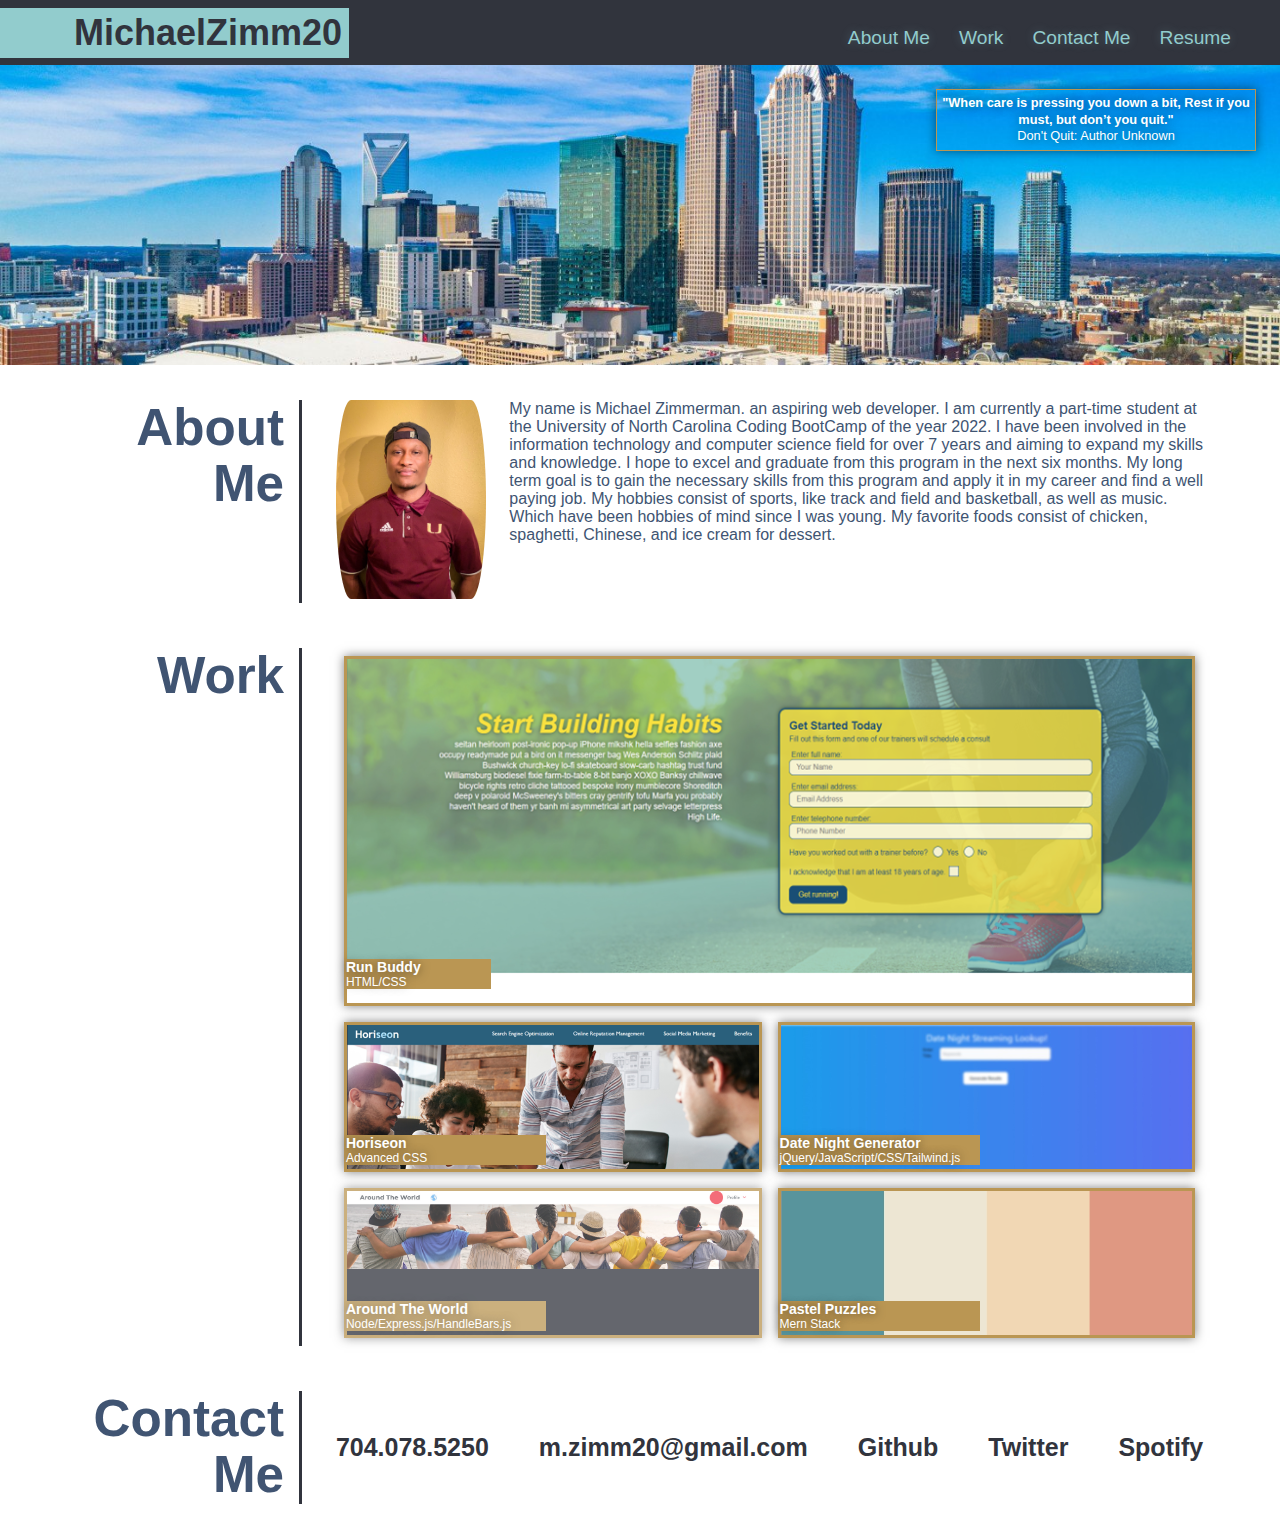
<file: index.html>
<!DOCTYPE html>
<html lang="en">

<head>
    <meta charset="UTF-8">
    <meta http-equiv="X-UA-Compatible" content="IE=edge">
    <meta name="viewport" content="width=device-width, initial-scale=1.0">
    <title>MichaelZimm20 // Portfolio </title>
    <link rel="stylesheet" href="./assets/css/style.css" />
</head>

<body>

    <!-- Navigation / HEADER -->
    <header>

        <div class="heading">
            <h1><a href="/">MichaelZimm20</a> 
                 
            </h1>
        </div>


        <nav>

            <!-- Anchor Element-->
            <a href="#about-me">About Me</a>

            <!-- Anchor Element-->
            <a href="#work">Work</a>

            <!-- Anchor Element-->
            <a href="#contact-me">Contact Me</a>

            <!-- Anchor Element-->
            <a href="https://www.linkedin.com/in/michael-zimmerman-jr-8b859169/">Resume</a>

        </nav>

    </header>



    <!-- HERO/Jumbotron SECTION -->

    <section class="hero">

        <div class="hero-content">

            <h4>"When care is pressing you down a bit,
                Rest if you must, but don’t you quit."</h3>
                <span>Don't Quit: Author Unknown</span>

        </div>

    </section>







    <!--Main Section-->
    <main>




        <!--About Me Section-->
        <section id="about-me" class="flex-container">


            <h2>About Me</h2>



            <!--Personal Message: About Me-->
            <div class="personal-message ">
                <div class="personal-img">
                    <img src="./assets/images/michael-headshot.JPG" alt="A headshot of Michael Zimmerman"
                        class="my-headshot" />
                </div>

                <div class="mymessage">
                    <p>
                        My name is Michael Zimmerman. an aspiring web developer. I am currently a part-time student at
                        the
                        University of North Carolina Coding BootCamp of the year 2022. I have been involved in the
                        information technology and computer science field for over 7 years and aiming to expand my
                        skills
                        and knowledge. I hope to excel and graduate from this program in the next six months. My long
                        term
                        goal is to gain the necessary skills from this program and apply it in my career and find a well
                        paying job.
                        My hobbies consist of sports, like track and field and basketball, as well as music. Which have
                        been
                        hobbies of mind since I was young. My favorite foods consist of chicken, spaghetti, Chinese, and
                        ice
                        cream for dessert.

                    </p>
                </div>
            </div>


        </section>





        <!--My work Section-->
        <section id="work" class="flex-container">

            <!--Work Section Title-->
            <h2>Work</h2>

            <!--Projects Section-->
            <div class="projects">


                <!--My First Application-->
                <a href="https://michaelzimm20.github.io/run-buddy/" class="main-project main-overlay">
                    <div>
                        <h3>Run Buddy</h3>
                        <span>HTML/CSS</span>
                    </div>
                </a>




                <!--Horiseon Project-->

                <a href="https://michaelzimm20.github.io/Horiseon-refactor-challenge-one/"
                    class="horiseon-project main-overlay">
                    <div>
                        <h3>Horiseon</h3>
                        <span>Advanced CSS</span>
                    </div>
                </a>


                <!--Date Night Generator Group Project-->
                <a href=" https://pdismore.github.io/Date-Night-Streaming-Generator/" class="dn-project main-overlay">
                    <div>
                        <h3>Date Night Generator</h3>
                        <span>jQuery/JavaScript/CSS/Tailwind.js</span>
                    </div>
                </a>

                <!--Led Wall Project-->
                <a href="https://around-the-world-pro-max.herokuapp.com/" class="world-project main-overlay">
                    <div>
                        <h3>Around The World</h3>
                        <span>Node/Express.js/HandleBars.js</span>
                    </div>
                </a>

                <!--Pastel Puzzles Project-->
                <a href="https://michaelzimm20.github.io/Horiseon-refactor-challenge-one/"
                    class="pastel-project main-overlay">
                    <div>
                        <h3>Pastel Puzzles</h3>
                        <span>Mern Stack</span>
                    </div>
                </a>
            </div>


        </section>






        <!-- Contact Me Section -->

        <section id="contact-me" class="flex-container">


            <h2>Contact Me</h2>



            <div class="contact">

                <!-- Anchor Element-->
                <a href="tel:704-078-5250">704.078.5250</a>


                <!-- Anchor Element-->
                <a href="mailto:m.zimm20@gmail.com">m.zimm20@gmail.com</a>


                <!-- Anchor Element-->
                <a href="https://github.com/MichaelZimm20">Github</a>


                <!-- Anchor Element-->
                <a href="https://twitter.com/">Twitter</a>


                <!-- Anchor Element-->
                <a href="https://open.spotify.com/">Spotify</a>

            </div>
        </section>

    </main>


</body>

</html>
</file>
<file: assets/css/style.css>
/*Global Syling*/
:root {
    --primary-color: #31343D;
    --secondary-color: #92CCCD;
    --tertiary-color: #1D1160;
    --fourth-color: #83CDC0;
    --fifth-color: #BA9653;



}

* {
    margin: 0;
    padding: 0;
    box-sizing: border-box;
}

body {
    color: #405472;
    font-family: 'Trebuchet MS', 'Lucida Sans Unicode', 'Lucida Grande', 'Lucida Sans', Arial, sans-serif;
}


/*Global Syling END*/




/*Header Section*/
header {
    padding: 3px 21px 12px 21px;
    background-color: var(--primary-color);
    display: flex;
    justify-content: space-between;
    flex-wrap: wrap;
    position: -webkit-sticky;
    position: sticky;
    top: 0;


    background-size: cover;
    background-position: center;
    background-attachment: fixed;
    background-position: 80%;
    z-index: 9999;
}

.heading {
    background: var(--secondary-color);
    position: relative;
    left: -22px;
    top: 5px;
    padding: 5px;
    height: 50px;
    width: 350px;

}

.heading a {
    color: var(--primary-color);
    margin: 0;
}

header nav {
    margin: 20px;
    margin-bottom: 0;
    display: flex;
}

header h1 {
    font-weight: bold;
    font-size: 36px;
    color: var(--primary-color);
    padding: 1px 0 6px 26px;
    position: relative;
    top: -2px;
    right: -44px;
    margin: 0;

}

header a {
    text-decoration: none;
    color: var(--secondary-color);
    margin-left: 13px;

}


header nav a {
    padding: 4px 8px;
    font-weight: lighter;
    font-size: 1.50vw;
    text-shadow: 0 0 10px rgba(146, 204, 205, 0.3);
    background: linear-gradient(to left, var(--primary-color) 50%, var(--fourth-color) 40%) right;
    background-size: 200%;
    transition: .3s ease-out;
}


header nav a:hover {
    background-position: left;
    color: var(--fifth-color);

}


/*Header Section END*/




/*Hero Style*/
.hero {
    background-image: url(../images/Charlotte-NC.jpg);
    background-size: cover;
    background-position: center;
    display: flex;
    justify-content: flex-end;
    flex-wrap: wrap;
    height: 300px;
    flex: 0 0 77%;
    align-items: flex-start;
}

.hero-content {
    width: 25%;
    text-align: center;
    color: #fff;
    border: solid 1px var(--fifth-color);
    font-size: 1vw;
    line-height: 1.3;
    padding: 5px;
    margin: 24px;
    max-height: 65px;
    text-shadow: 0 0 10px rgba(0, 0, 0, 0.5);
    box-shadow: 0 0 10px rgba(0, 0, 0, 0.5);
}


.hero h3 {
    font-style: italic;
    font-size: 24px;
    display: inline;

}

/* Hero Style End */







main {
    max-width: 88%;
    margin: 5px auto 10px auto;
}




/*MY WORK SECTION*/

.flex-container {
    margin: 25px 0;
    padding: 10px 0;
    display: flex;
    flex-wrap: wrap;
    flex-direction: row;
    justify-content: space-between;
    align-items: stretch;
}

.flex-container h2 {
    flex: 0 0 20%;
    text-align: right;
    padding-right: 15px;
    border-right: 3px solid var(--primary-color);
    font-size: 4vw;
    line-height: 1.1;
}

.flex-container>div {
    flex: 0 0 77%;
}


/*About Me Section*/

.personal-message {
    display: flex;
    align-items: top;


}

.personal-img {
    flex: 1 15%;
    padding-right: 20px;
}

.my-headshot {
    width: 150px;
    height: 199px;
    border-radius: 10% / 50%;
}

.mymessage {
    flex: 2 70%;
    display: flex;
    flex-wrap: wrap;
}

/*About Me Section END*/



/*Work Section Start*/
.projects {
    display: flex;
    flex-wrap: wrap;
    justify-content: center;
}

.main-overlay {
    border: 3px solid var(--fifth-color);
    background-color: var(--primary-color);
    color: #fff;
    min-height: 150px;
    max-height: 150px;
    flex-basis: calc(50% - 1em);
    padding: 0 0 20px 0;
    margin: 0.5em;
    text-decoration: none;
    text-shadow: 0 0 10px rgba(0, 0, 0, 0.5);
    box-shadow: 0 0 10px rgba(0, 0, 0, 0.5);

}


.main-overlay:first-child {
    min-height: 350px;
    flex-basis: 100%;
}

.main-overlay:first-child div {

    position: relative;
    top: 300px;
    left: -1px;
    width: 145px;
    background-color: var(--fifth-color);
    font-size: 12px;

}

.main-overlay:hover {
    opacity: 50%;
}

.main-overlay:not(:first-child) div {
    position: relative;
    top: 110px;
    left: -1px;
    width: 200px;
    background-color: var(--fifth-color);
    font-size: 12px;


}

.main-project {

    background-image: url("../images/run-buddy\ screenshot.png");
    background-size: cover;
    background-position: center;

}



/* Horiseon Project */
.horiseon-project {
    background-image: url("../images/horiseon\ screenshot.png");
    background-size: cover;
    background-position: top;


}

/* Horiseon Project END */



/* Date Night Project Project */
.dn-project {
    background-image: url("../images/Untitled.jpg");
    background-size: cover;
    background-position: top;

}

/* Date Night Project Project END */



/*LED Wall Project */
.world-project {
    background-image: url("../images/around\ the\ world.png");
    background-size: cover;
    background-position: top;
    opacity: 75%;


}

/*LED Wall Project END*/


/* Pastel Project */
.pastel-project {
    background-image: url("../images/pastel\ colors.jpg");
    background-size: cover;
    background-position: top;

}

/* Pastel Project END*/

/*MY WORK SECTION END*/











/*Contact Section Style*/

.contact {

    display: flex;
    flex-wrap: wrap;
    justify-content: space-between;
    align-items: center;


}



.contact a {
    text-decoration: none;
    color: var(--primary-color);
    font-size: 25px;
    font-weight: bold;
    display: flex;
}






/* MEDIA QUERY FOR SMALLER DESKTOP SCREENS AND SMALLER */

@media screen and (max-width: 980px) {

    /*this will be applied to any screen smaller than 980px*/

    header {
        padding-bottom: 0;
        justify-content: center;
        position: relative;
        width: 100%;

    }

    .heading {
        width: 200%;
        position: relative;

    }

    .heading h1 {
        justify-content: center;
        align-items: center;
    }

    header nav a {

        justify-content: center;
        font-size: 30px;
        padding: 10px;

    }


    .hero {
        display: flex;
        justify-content: flex-end;
        flex-wrap: wrap;
        align-items: flex-start;

    }

    .hero-content {
        text-align: center;
        display: flex;
        flex-wrap: wrap;
        justify-content: center;
        align-items: center;
        font-size: 1.2vw;
        padding: 1px;
    }

    .flex-container {
        flex-direction: column;
        justify-content: center;
        align-items: center;
        flex: 0 0 100%;
    }

    .flex-container h2 {
        border-bottom: 3px solid var(--primary-color);
        border-right: none;
        justify-content: center;
        align-items: center;
        font-size: 5vw;
        margin: 20px auto;
    }

    .projects {
        width: 100%;
    }

    .contact a {
        padding: 5px 15px;
    }
}





/* MEDIA QUERY FOR TABLETS AND SMALLER */

@media screen and (max-width: 768px) {

    /*this will be applied to any screen between than 768px and 575pxpx*/

    .hero {
        width: 100%;
        height: 250px;
        display: flex;
        justify-content: flex-end;
    }

    .hero-content {
        text-align: center;

        font-size: 1.2vw;
    }

    .mymessage {
        font-size: 2.5vw;

    }

    .contact {
        display: flex;
        flex-wrap: wrap;
        flex-direction: column;
    }

    .contact a {
        font-size: 2.4vw;
    }

}


@media screen and (max-width: 575px) {

    /*this will be applied to any screen smaller than 575px*/
    header {
        padding-bottom: 0;
        justify-content: center;

        align-content: stretch;

    }

    .heading {
        width: 200%;
        align-content: stretch;

    }

    .heading h1 {
        justify-content: center;
        align-items: center;
    }

    header nav a {

        justify-content: center;
        font-size: 4vw;

        padding: 3px auto;
        margin: auto;

    }

    .hero {
        width: 100%;
        height: 250px;
        display: flex;
        justify-content: center;
        align-items: flex-start;
    }

    .hero-content {
        text-align: center;
        width: 100%;
        font-size: 2.5vw;
        margin: 0 auto;
    }

    .flex-container {

        margin: 0 auto;
    }

    .personal-message {
        display: flex;
        flex-wrap: wrap;
        justify-content: center;
        align-content: center;
        align-items: center;
    }

    .personal-img {
        display: flex;
        justify-content: center;
        padding-bottom: 15px;
    }

    .mymessage {
        line-height: 1.5;
        font-size: 3vw;
    }

    .contact a {
        display: flex;
        flex-wrap: wrap;
        flex-direction: column;
        font-size: 3.5vw;
        padding-bottom: 15px;
    }

}
</file>
